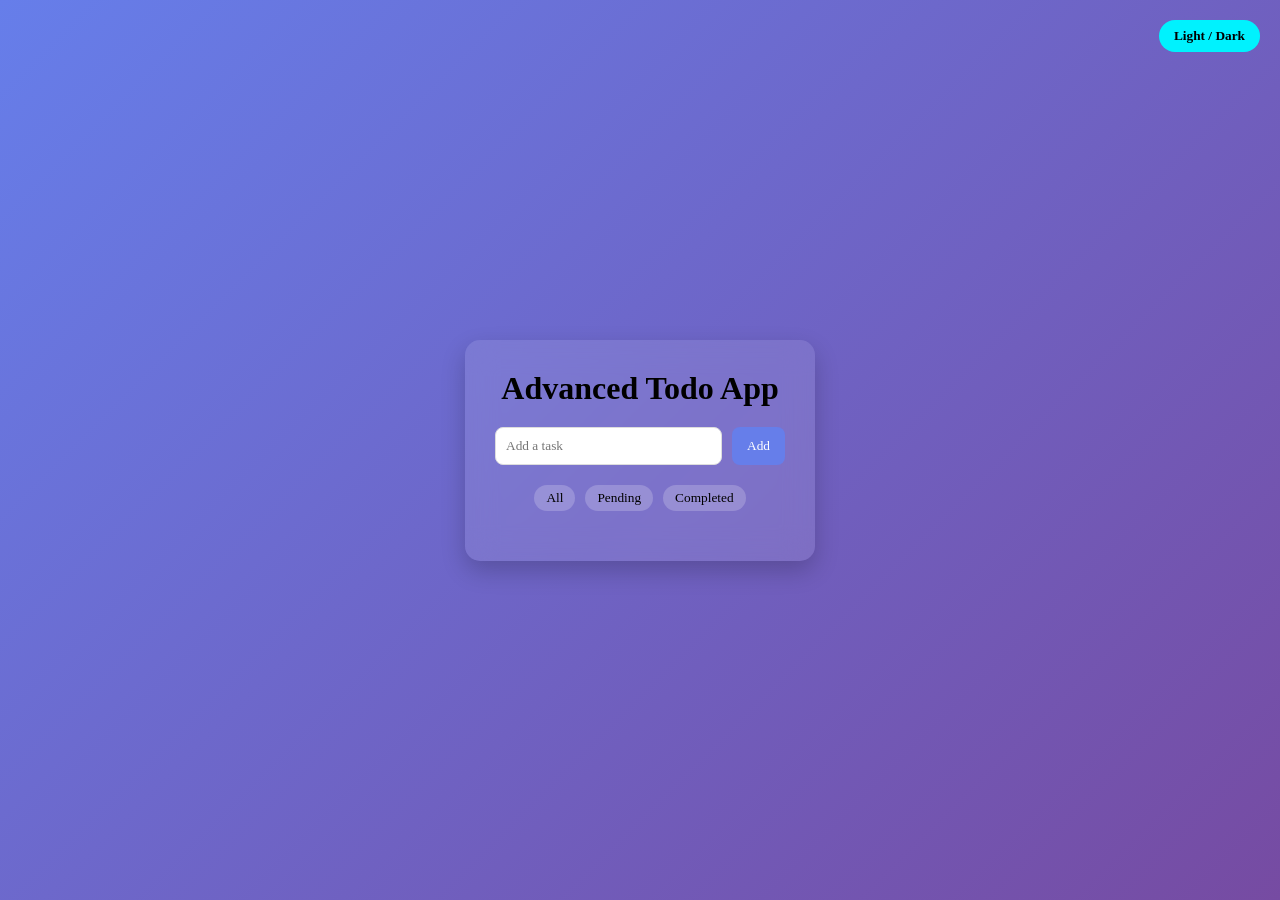
<file: index.html>
<!DOCTYPE html>
<html lang="en">
<head>
<link rel="stylesheet" href="style.css">
<meta charset="UTF-8">
<meta name="viewport" content="width=device-width, initial-scale=1.0">
<title>Advanced Todo App</title>
</head>

<body id="body">

<button class="toggle-btn" onclick="toggleMode()">Light / Dark</button>

<div class="container">
<h1>Advanced Todo App</h1>

<div class="input-section">
<input type="text" id="taskInput" placeholder="Add a task">
<button class="add-btn" onclick="addTask()">Add</button>
</div>

<div class="filter-section">
<button class="filter-btn" onclick="filterTasks('all')">All</button>
<button class="filter-btn" onclick="filterTasks('pending')">Pending</button>
<button class="filter-btn" onclick="filterTasks('completed')">Completed</button>
</div>

<ul id="taskList"></ul>

</div>

<script>
let tasks = JSON.parse(localStorage.getItem("tasks")) || []
let currentFilter = "all"

function renderTasks(){
  const list = document.getElementById("taskList")
  list.innerHTML=""

  let filteredTasks = tasks
  if(currentFilter==="completed"){
    filteredTasks = tasks.filter(t => t.completed)
  }else if(currentFilter==="pending"){
    filteredTasks = tasks.filter(t => !t.completed)
  }

  filteredTasks.forEach((task,index)=>{
    const li = document.createElement("li")
    li.className = task.completed ? "completed" : ""
    li.innerHTML = `
      <span onclick="toggleTask(${index})">${task.text}</span>
      <span class="delete" onclick="deleteTask(${index})">X</span>
    `
    list.appendChild(li)
  })

  localStorage.setItem("tasks",JSON.stringify(tasks))
}

function addTask(){
  const input = document.getElementById("taskInput")
  if(input.value==="") return

  tasks.push({text:input.value,completed:false})
  input.value=""
  renderTasks()
}

function toggleTask(index){
  tasks[index].completed=!tasks[index].completed
  renderTasks()
}

function deleteTask(index){
  tasks.splice(index,1)
  renderTasks()
}

function filterTasks(type){
  currentFilter = type
  renderTasks()
}

function toggleMode(){
  document.getElementById("body").classList.toggle("light")
}

renderTasks()
</script>

</body>
</html>
</file>
<file: style.css>
*{
  margin:0;
  padding:0;
  box-sizing:border-box;
  font-family:Segoe UI;
  scroll-behavior: smooth;
}

body{
  display:flex;
  justify-content:center;
  align-items:center;
  min-height:100vh;
  background: linear-gradient(135deg,#667eea,#764ba2);
  transition:0.4s;
}

body.light{
  background: #f0f0f0;
  color:black;
}

.container{
  background: rgba(255,255,255,0.1);
  backdrop-filter: blur(15px);
  padding:30px;
  border-radius:15px;
  width:350px;
  box-shadow:0 10px 25px rgba(0,0,0,0.2);
  transition:0.4s;
}

body.light .container{
  background:white;
  color:black;
}

h1{
  text-align:center;
  margin-bottom:20px;
}

.toggle-btn{
  position:absolute;
  top:20px;
  right:20px;
  padding:8px 15px;
  border:none;
  border-radius:20px;
  background:#00f2fe;
  cursor:pointer;
  font-weight:bold;
  color:black;
}

.input-section{
  display:flex;
  gap:10px;
  margin-bottom:20px;
}

input{
  flex:1;
  padding:10px;
  border-radius:8px;
  border:1px solid #ddd;
}

button.add-btn{
  padding:10px 15px;
  border:none;
  background:#667eea;
  color:white;
  border-radius:8px;
  cursor:pointer;
  transition:0.3s;
}

button.add-btn:hover{
  transform: scale(1.05);
}

.filter-section{
  display:flex;
  justify-content:center;
  gap:10px;
  margin-bottom:20px;
}

.filter-btn{
  padding:5px 12px;
  border:none;
  border-radius:20px;
  background:rgba(255,255,255,0.2);
  cursor:pointer;
  transition:0.3s;
}

.filter-btn:hover{
  background:#00f2fe;
  color:black;
}

ul{
  list-style:none;
}

li{
  display:flex;
  justify-content:space-between;
  align-items:center;
  background:rgba(255,255,255,0.2);
  padding:10px;
  margin-top:10px;
  border-radius:8px;
  transition:0.3s;
}

li.completed{
  text-decoration: line-through;
  color:gray;
  opacity:0.8;
}

li:hover{
  transform: translateX(5px);
}

.delete{
  background:red;
  padding:5px 10px;
  border-radius:5px;
  color:white;
  cursor:pointer;
}

@media(max-width:768px){
  .container{
    width:90%;
  }
}
</file>
